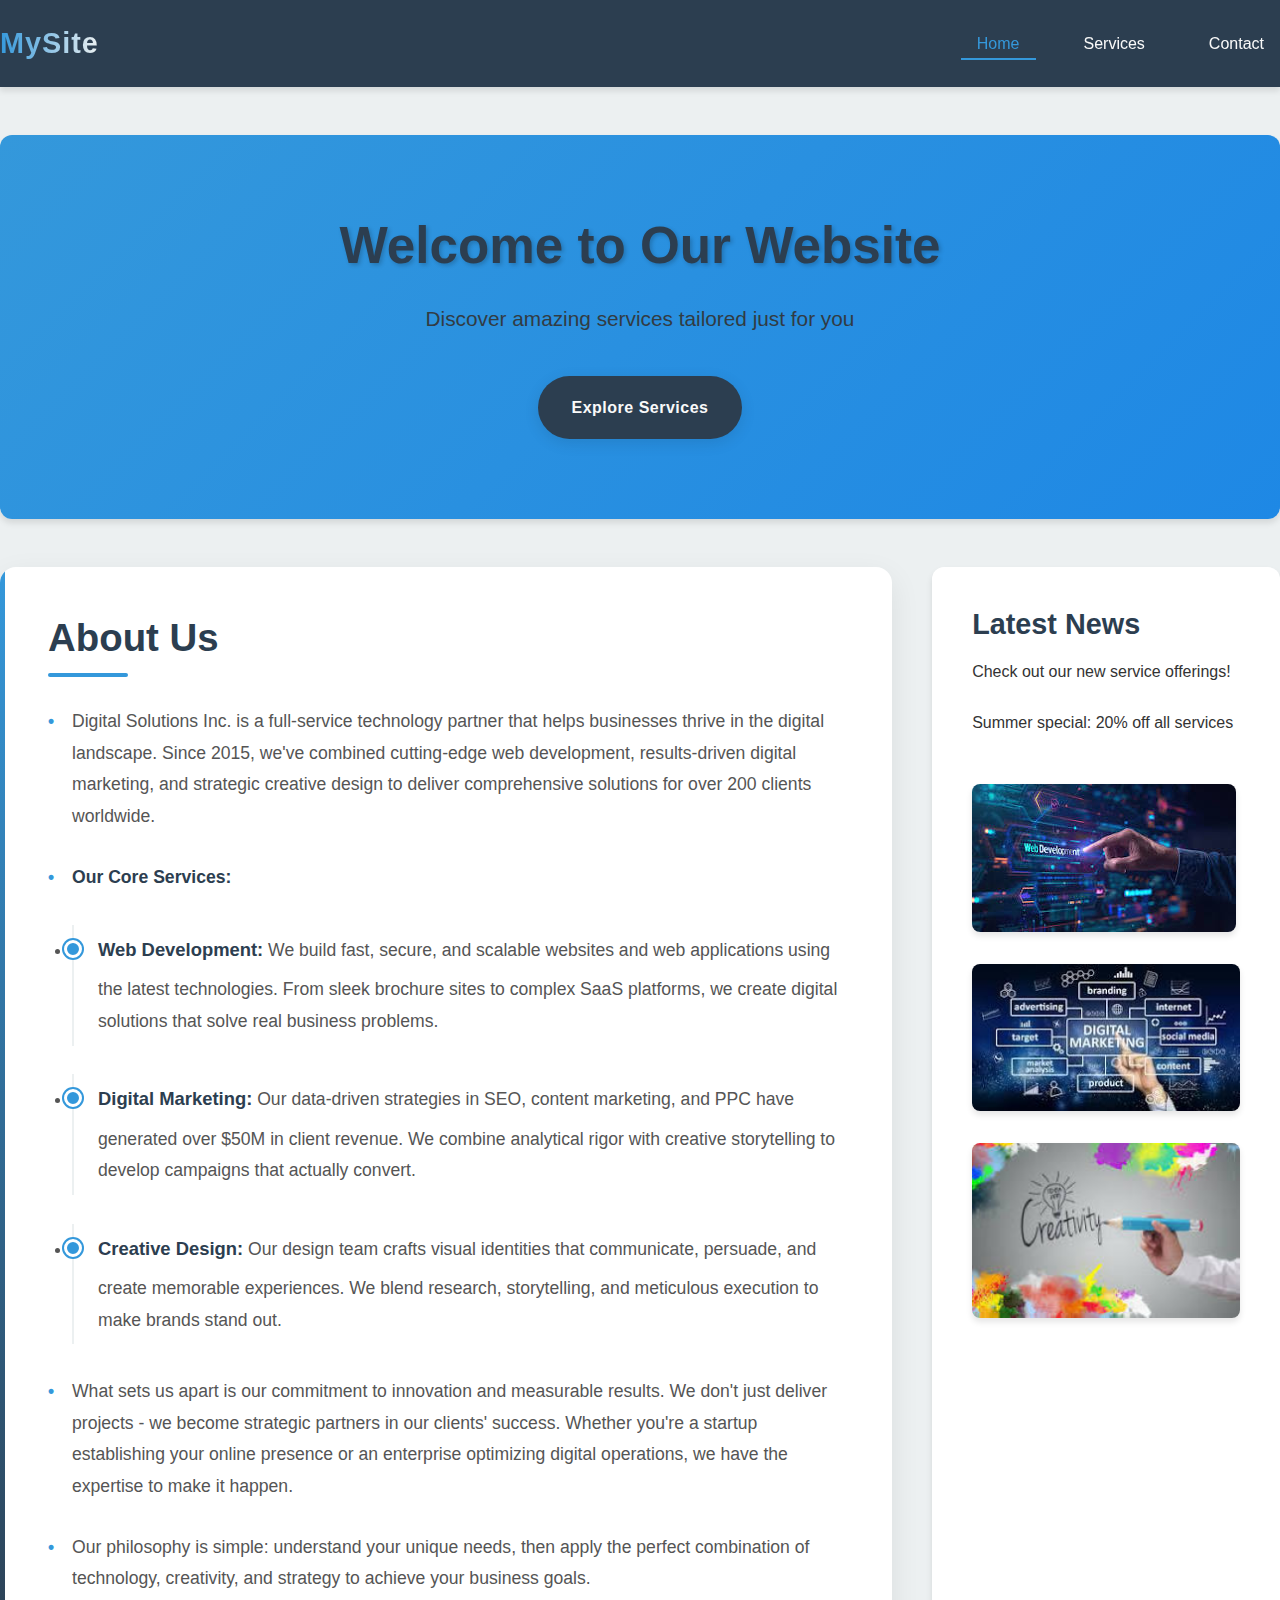
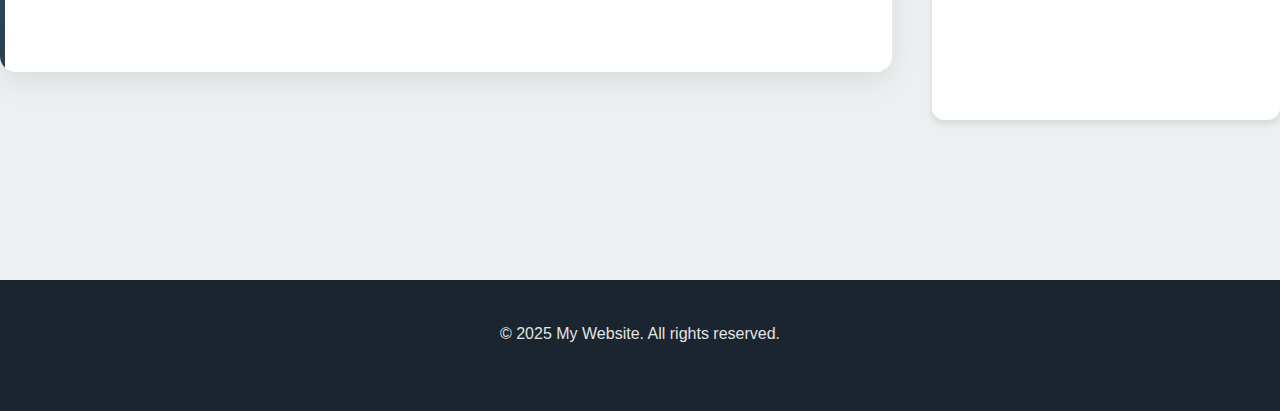
<file: index.html>
<!DOCTYPE html>
<html lang="en">
<head>
    <meta charset="UTF-8">
    <meta name="viewport" content="width=device-width, initial-scale=1.0">
    <meta name="Author" content="Dennis Chipman">
    <title>Home | My Website</title>
    <link rel="stylesheet" href="style.css">
</head>
<body>
    <header>
        <nav>
            <div class="logo">MySite</div>
            <ul class="nav-links">
                <li><a href="index.html" class="active">Home</a></li>
                <li><a href="services.html">Services</a></li>
                <li><a href="contact.html">Contact</a></li>
            </ul>
        </nav>
    </header>

    <main>
        <section class="hero">
            <h1>Welcome to Our Website</h1>
            <p>Discover amazing services tailored just for you</p>
            <a href="services.html" class="btn">Explore Services</a>
        </section>

        <div class="flex-container">
            <section class="intro">
                <h2>About Us</h2>
                <p>Digital Solutions Inc. is a full-service technology partner that helps businesses thrive in the digital landscape. Since 2015, we've combined cutting-edge web development, results-driven digital marketing, and strategic creative design to deliver comprehensive solutions for over 200 clients worldwide.</p>
                
                <p><strong>Our Core Services:</strong></p>
                <ul class="services-list">
                    <li><strong>Web Development:</strong> We build fast, secure, and scalable websites and web applications using the latest technologies. From sleek brochure sites to complex SaaS platforms, we create digital solutions that solve real business problems.</li>
                    <li><strong>Digital Marketing:</strong> Our data-driven strategies in SEO, content marketing, and PPC have generated over $50M in client revenue. We combine analytical rigor with creative storytelling to develop campaigns that actually convert.</li>
                    <li><strong>Creative Design:</strong> Our design team crafts visual identities that communicate, persuade, and create memorable experiences. We blend research, storytelling, and meticulous execution to make brands stand out.</li>
                </ul>
            
                <p>What sets us apart is our commitment to innovation and measurable results. We don't just deliver projects - we become strategic partners in our clients' success. Whether you're a startup establishing your online presence or an enterprise optimizing digital operations, we have the expertise to make it happen.</p>
                
                <p>Our philosophy is simple: understand your unique needs, then apply the perfect combination of technology, creativity, and strategy to achieve your business goals.</p>
            </section>

            <aside class="sidebar">
                <h3>Latest News</h3>
                <p>Check out our new service offerings!</p>
                <p>Summer special: 20% off all services</p>
                <img src="images/webdev.png" alt="Promotional banner" class="responsive-img">
                <img src="images/digmark.png" alt="Promotional banner" class="responsive-img">
                <img src="images/creativedes.png" alt="Promotional banner" class="responsive-img">
            </aside>
        </div>
    </main>

    <footer>
        <p>&copy; 2025 My Website. All rights reserved.</p>
    </footer>
</body>
</html>
</file>
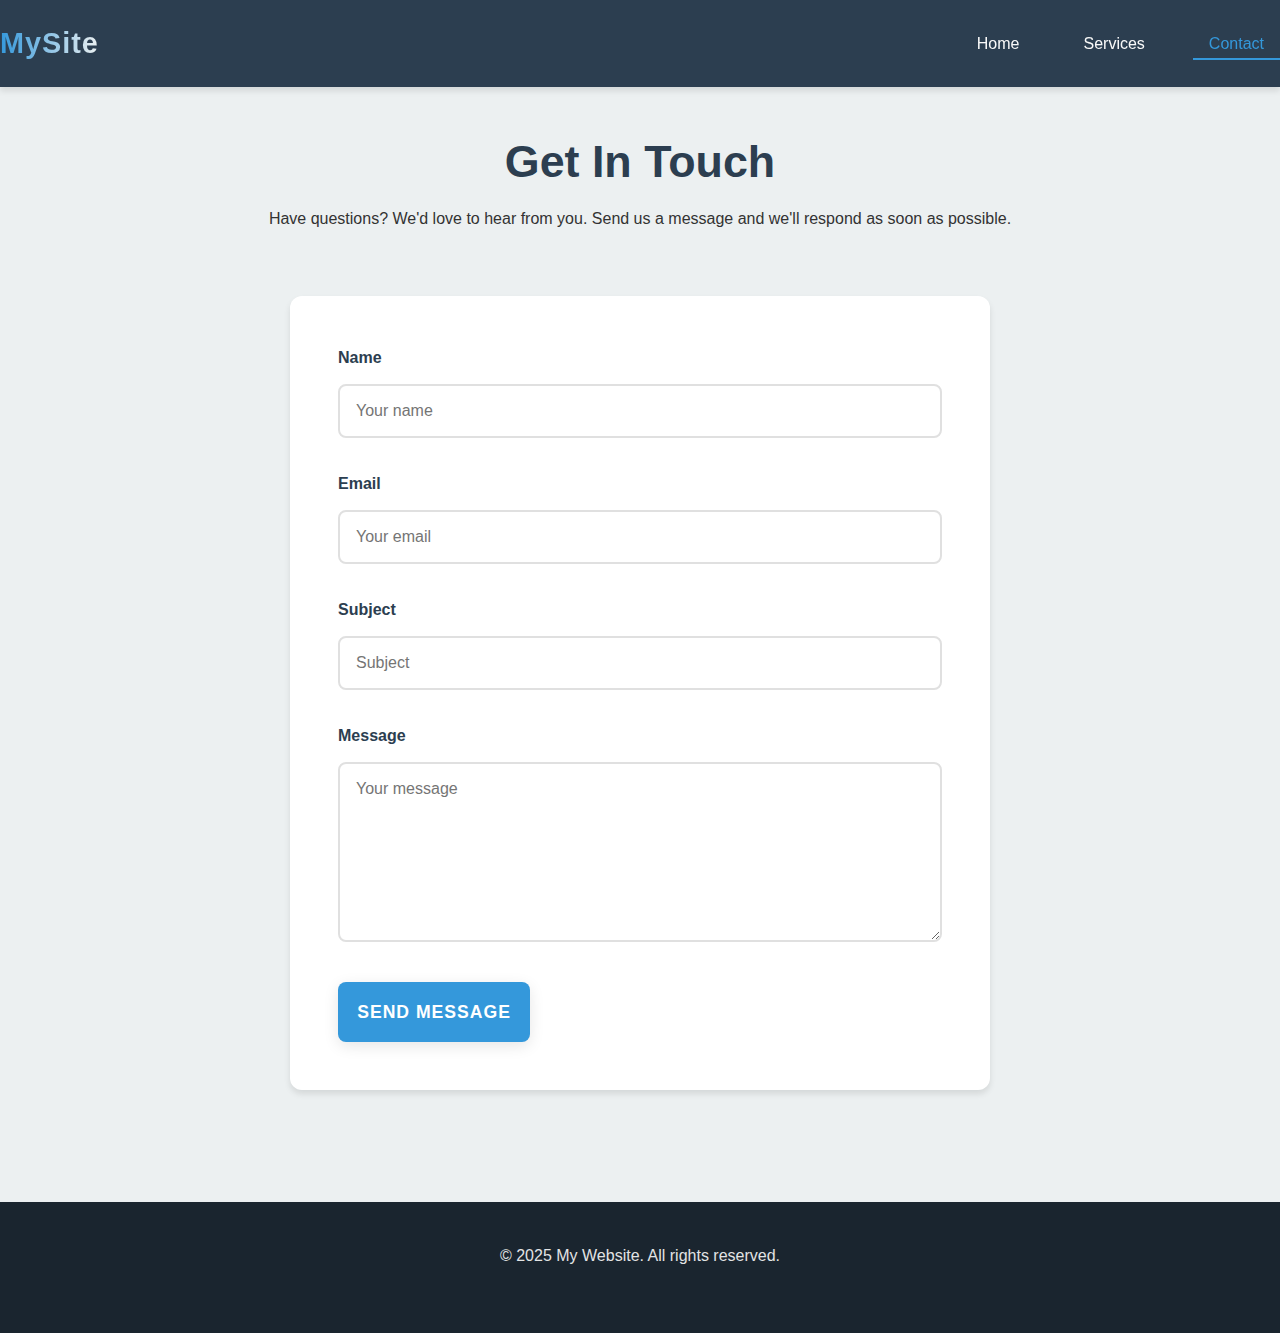
<file: contact.html>
<!DOCTYPE html>
<html lang="en">
<head>
    <meta charset="UTF-8">
    <meta name="viewport" content="width=device-width, initial-scale=1.0">
    <meta name="Author" content="Dennis Chipman">
    <title>Contact | My Website</title>
    <link rel="stylesheet" href="style.css">
</head>
<body>
    <header>
        <nav>
            <div class="logo">MySite</div>
            <ul class="nav-links">
                <li><a href="index.html">Home</a></li>
                <li><a href="services.html">Services</a></li>
                <li><a href="contact.html" class="active">Contact</a></li>
            </ul>
        </nav>
    </header>

    <main>
        <section class="contact-intro">
            <h1>Get In Touch</h1>
            <p>Have questions? We'd love to hear from you. Send us a message and we'll respond as soon as possible.</p>
        </section>

        <form class="contact-form">
            <div class="form-group">
                <label for="name">Name</label>
                <input type="text" id="name" name="name" required placeholder="Your name">
            </div>

            <div class="form-group">
                <label for="email">Email</label>
                <input type="email" id="email" name="email" required placeholder="Your email">
            </div>

            <div class="form-group">
                <label for="subject">Subject</label>
                <input type="text" id="subject" name="subject" required placeholder="Subject">
            </div>

            <div class="form-group">
                <label for="message">Message</label>
                <textarea id="message" name="message" required placeholder="Your message"></textarea>
            </div>

            <button type="submit" class="btn submit-btn">Send Message</button>
        </form>
    </main>

    <footer>
        <p>&copy; 2025 My Website. All rights reserved.</p>
    </footer>
</body>
</html>
</file>
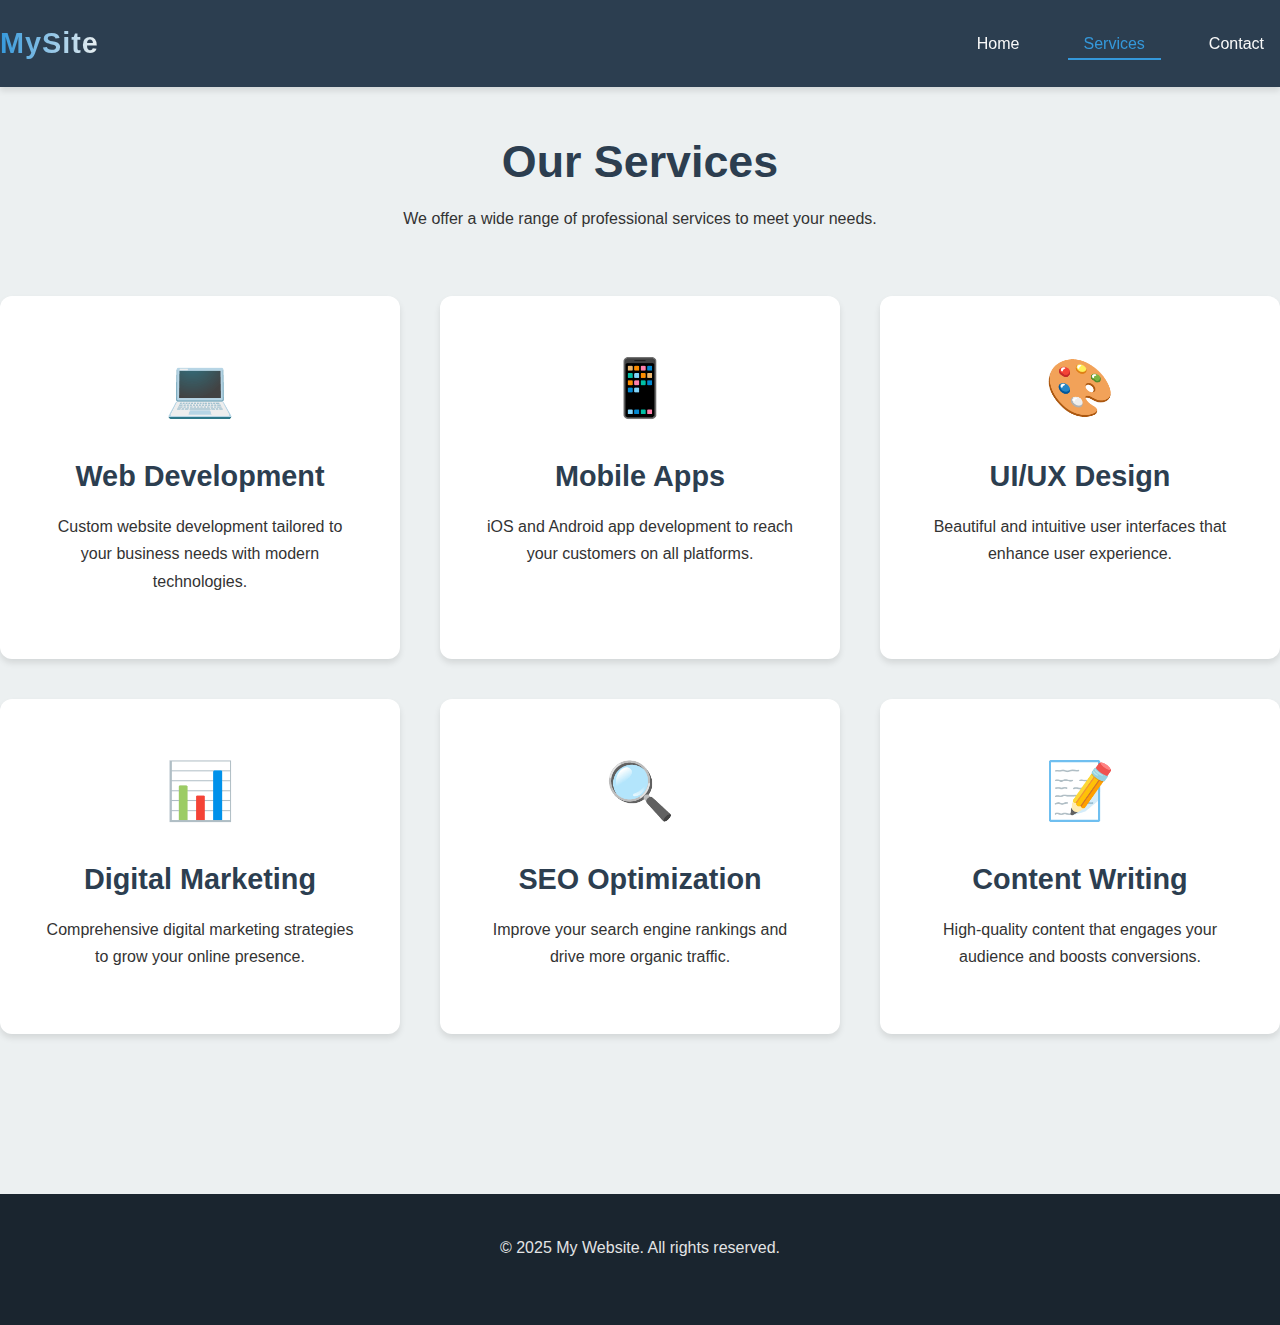
<file: services.html>
<!DOCTYPE html>
<html lang="en">
<head>
    <meta charset="UTF-8">
    <meta name="viewport" content="width=device-width, initial-scale=1.0">
    <meta name="Author" content="Dennis Chipman">
    <title>Services | My Website</title>
    <link rel="stylesheet" href="style.css">
</head>
<body>
    <header>
        <nav>
            <div class="logo">MySite</div>
            <ul class="nav-links">
                <li><a href="index.html">Home</a></li>
                <li><a href="services.html" class="active">Services</a></li>
                <li><a href="contact.html">Contact</a></li>
            </ul>
        </nav>
    </header>

    <main>
        <section class="services-intro">
            <h1>Our Services</h1>
            <p>We offer a wide range of professional services to meet your needs.</p>
        </section>

        <div class="grid-container">
            <div class="service-card">
                <div class="service-icon">💻</div>
                <h3>Web Development</h3>
                <p>Custom website development tailored to your business needs with modern technologies.</p>
            </div>

            <div class="service-card">
                <div class="service-icon">📱</div>
                <h3>Mobile Apps</h3>
                <p>iOS and Android app development to reach your customers on all platforms.</p>
            </div>

            <div class="service-card">
                <div class="service-icon">🎨</div>
                <h3>UI/UX Design</h3>
                <p>Beautiful and intuitive user interfaces that enhance user experience.</p>
            </div>

            <div class="service-card">
                <div class="service-icon">📊</div>
                <h3>Digital Marketing</h3>
                <p>Comprehensive digital marketing strategies to grow your online presence.</p>
            </div>

            <div class="service-card">
                <div class="service-icon">🔍</div>
                <h3>SEO Optimization</h3>
                <p>Improve your search engine rankings and drive more organic traffic.</p>
            </div>

            <div class="service-card">
                <div class="service-icon">📝</div>
                <h3>Content Writing</h3>
                <p>High-quality content that engages your audience and boosts conversions.</p>
            </div>
        </div>
    </main>

    <footer>
        <p>&copy; 2025 My Website. All rights reserved.</p>
    </footer>
</body>
</html>
</file>
<file: style.css>
/* ====================== */
/*      BASE STYLES       */
/* ====================== */
:root {
    --primary-color: #2c3e50;
    --secondary-color: #3498db;
    --accent-color: #e74c3c;
    --light-color: #ecf0f1;
    --dark-color: #1a252f;
    --text-color: #333;
    --text-light: #f9f9f9;
    --shadow: 0 4px 6px rgba(0, 0, 0, 0.1);
    --transition: all 0.3s cubic-bezier(0.25, 0.8, 0.25, 1);
}

* {
    margin: 0;
    padding: 0;
    box-sizing: border-box;
}

body {
    font-family: 'Segoe UI', 'Roboto', 'Helvetica Neue', sans-serif;
    line-height: 1.7;
    color: var(--text-color);
    background-color: var(--light-color);
    overflow-x: hidden;
}

/* ====================== */
/*      TYPOGRAPHY        */
/* ====================== */
h1, h2, h3, h4 {
    font-weight: 700;
    line-height: 1.2;
    margin-bottom: 1rem;
    color: var(--primary-color);
}

h1 { font-size: 2.8rem; }
h2 { font-size: 2.2rem; }
h3 { font-size: 1.8rem; }

p {
    margin-bottom: 1.5rem;
    color: var(--text-color);
    font-weight: 400;
}

/* ====================== */
/*      LAYOUT            */
/* ====================== */
.container {
    max-width: 1200px;
    margin: 0 auto;
    padding: 0 2rem;
}

/* ====================== */
/*      HEADER & NAV      */
/* ====================== */
header {
    background-color: var(--primary-color);
    color: var(--text-light);
    padding: 1.2rem 0;
    position: sticky;
    top: 0;
    z-index: 1000;
    box-shadow: var(--shadow);
}

nav {
    display: flex;
    justify-content: space-between;
    align-items: center;
}

.logo {
    font-size: 1.8rem;
    font-weight: 800;
    font-family: 'Montserrat', 'Arial', sans-serif;
    letter-spacing: 1px;
    background: linear-gradient(to right, var(--secondary-color), var(--light-color));
    -webkit-background-clip: text;
    background-clip: text;
    color: transparent;
    transition: var(--transition);
}

.logo:hover {
    transform: scale(1.05);
}

.nav-links {
    display: flex;
    gap: 2rem;
    list-style: none;
}

.nav-links a {
    color: var(--text-light);
    text-decoration: none;
    font-weight: 500;
    padding: 0.5rem 1rem;
    border-radius: 4px;
    transition: var(--transition);
    position: relative;
}

.nav-links a::after {
    content: '';
    position: absolute;
    width: 0;
    height: 2px;
    bottom: 0;
    left: 0;
    background-color: var(--secondary-color);
    transition: var(--transition);
}

.nav-links a:hover::after,
.nav-links a.active::after {
    width: 100%;
}

.nav-links a:hover,
.nav-links a.active {
    color: var(--secondary-color);
}

/* ====================== */
/*      MAIN CONTENT      */
/* ====================== */
main {
    padding: 3rem 0;
    min-height: 80vh;
}

section {
    margin-bottom: 3rem;
}

/* ====================== */
/*      ABOUT SECTION      */
/* ====================== */
.intro {
    background-color: white;
    padding: 3rem;
    border-radius: 16px;
    box-shadow: 0 10px 30px rgba(0, 0, 0, 0.08);
    position: relative;
    overflow: hidden;
    transition: all 0.4s cubic-bezier(0.175, 0.885, 0.32, 1.1);
}

.intro:hover {
    transform: translateY(-5px);
    box-shadow: 0 15px 40px rgba(0, 0, 0, 0.12);
}

.intro::before {
    content: '';
    position: absolute;
    top: 0;
    left: 0;
    width: 5px;
    height: 100%;
    background: linear-gradient(to bottom, var(--secondary-color), var(--primary-color));
}

.intro h2 {
    font-size: 2.4rem;
    color: var(--primary-color);
    margin-bottom: 1.8rem;
    position: relative;
    padding-bottom: 1rem;
}

.intro h2::after {
    content: '';
    position: absolute;
    bottom: 0;
    left: 0;
    width: 80px;
    height: 4px;
    background: var(--secondary-color);
    border-radius: 2px;
}

.intro p {
    font-size: 1.1rem;
    line-height: 1.8;
    margin-bottom: 1.8rem;
    color: #555;
    position: relative;
    padding-left: 1.5rem;
}

.intro p::before {
    content: '•';
    position: absolute;
    left: 0;
    color: var(--secondary-color);
    font-weight: bold;
}

.intro p strong {
    color: var(--primary-color);
    font-weight: 700;
}

.services-list {
    margin: 2rem 0;
    padding-left: 1.5rem;
}

.services-list li {
    margin-bottom: 1.8rem;
    padding-left: 1.5rem;
    position: relative;
    line-height: 1.8;
    color: #555;
    font-size: 1.1rem;
    border-left: 2px solid var(--light-color);
    transition: all 0.3s ease;
    padding-top: 0.5rem;
    padding-bottom: 0.5rem;
}

.services-list li:hover {
    border-left-color: var(--secondary-color);
    background-color: rgba(52, 152, 219, 0.05);
    padding-left: 2rem;
}

.services-list li::before {
    content: '';
    position: absolute;
    left: -10px;
    top: 15px;
    width: 12px;
    height: 12px;
    border-radius: 50%;
    background-color: var(--secondary-color);
    border: 3px solid white;
    box-shadow: 0 0 0 2px var(--secondary-color);
}

.services-list strong {
    color: var(--primary-color);
    display: inline-block;
    margin-bottom: 0.5rem;
    font-size: 1.15rem;
}

/* ====================== */
/*      FOOTER            */
/* ====================== */
footer {
    background-color: var(--dark-color);
    color: var(--text-light);
    text-align: center;
    padding: 2.5rem 0;
    margin-top: 4rem;
}

footer p {
    color: var(--text-light);
    opacity: 0.9;
}

/* ====================== */
/*      HOME PAGE         */
/* ====================== */
.hero {
    text-align: center;
    padding: 5rem 2rem;
    background: linear-gradient(135deg, var(--secondary-color), #1e88e5);
    color: var(--text-light);
    border-radius: 12px;
    margin-bottom: 3rem;
    animation: fadeIn 1.2s ease-out;
    box-shadow: var(--shadow);
}

.hero h1 {
    font-size: 3.2rem;
    margin-bottom: 1.5rem;
    text-shadow: 2px 2px 4px rgba(0, 0, 0, 0.2);
}

.hero p {
    font-size: 1.3rem;
    max-width: 700px;
    margin: 0 auto 2.5rem;
    opacity: 0.9;
}

.btn {
    display: inline-block;
    background-color: var(--primary-color);
    color: var(--text-light);
    padding: 1rem 2rem;
    border-radius: 50px;
    text-decoration: none;
    font-weight: 600;
    letter-spacing: 0.5px;
    transition: var(--transition);
    box-shadow: 0 4px 15px rgba(0, 0, 0, 0.1);
    border: 2px solid transparent;
}

.btn:hover {
    background-color: var(--dark-color);
    transform: translateY(-3px);
    box-shadow: 0 8px 25px rgba(0, 0, 0, 0.15);
    border-color: var(--secondary-color);
}

.flex-container {
    display: flex;
    gap: 2.5rem;
    margin-bottom: 3rem;
}

.sidebar {
    background-color: white;
    padding: 2.5rem;
    border-radius: 12px;
    box-shadow: var(--shadow);
    transition: var(--transition);
}

.sidebar:hover {
    transform: translateY(-5px);
    box-shadow: 0 10px 30px rgba(0, 0, 0, 0.15);
}

.responsive-img {
    max-width: 100%;
    height: auto;
    border-radius: 8px;
    margin-top: 1.5rem;
    box-shadow: var(--shadow);
    transition: var(--transition);
}

.responsive-img:hover {
    transform: scale(1.02);
}

/* ====================== */
/*      SERVICES PAGE     */
/* ====================== */
.services-intro {
    text-align: center;
    margin-bottom: 4rem;
}

.services-intro h2 {
    position: relative;
    display: inline-block;
    padding-bottom: 1rem;
}

.services-intro h2::after {
    content: '';
    position: absolute;
    width: 80px;
    height: 4px;
    background-color: var(--secondary-color);
    bottom: 0;
    left: 50%;
    transform: translateX(-50%);
    border-radius: 2px;
}

.grid-container {
    display: grid;
    grid-template-columns: repeat(auto-fit, minmax(320px, 1fr));
    gap: 2.5rem;
    margin-bottom: 3rem;
}

.service-card {
    background-color: white;
    padding: 2.5rem;
    border-radius: 12px;
    box-shadow: var(--shadow);
    transition: var(--transition);
    text-align: center;
    border-top: 4px solid transparent;
}

.service-card:hover {
    transform: translateY(-10px);
    box-shadow: 0 15px 30px rgba(0, 0, 0, 0.15);
    border-top-color: var(--secondary-color);
}

.service-icon {
    font-size: 3.5rem;
    margin-bottom: 1.5rem;
    color: var(--secondary-color);
}

.service-card h3 {
    margin-bottom: 1.2rem;
}

/* ====================== */
/*      CONTACT PAGE      */
/* ====================== */
.contact-intro {
    text-align: center;
    margin-bottom: 4rem;
}

.contact-form {
    max-width: 700px;
    margin: 0 auto;
    background-color: white;
    padding: 3rem;
    border-radius: 12px;
    box-shadow: var(--shadow);
}

.form-group {
    margin-bottom: 2rem;
}

.form-group label {
    display: block;
    margin-bottom: 0.8rem;
    font-weight: 600;
    color: var(--primary-color);
}

.form-group input,
.form-group textarea {
    width: 100%;
    padding: 1rem;
    border: 2px solid #e0e0e0;
    border-radius: 8px;
    font-family: inherit;
    font-size: 1rem;
    transition: var(--transition);
}

.form-group input:focus,
.form-group textarea:focus {
    border-color: var(--secondary-color);
    outline: none;
    box-shadow: 0 0 0 4px rgba(52, 152, 219, 0.2);
}

textarea {
    min-height: 180px;
    resize: vertical;
}

.submit-btn {
    background-color: var(--secondary-color);
    color: white;
    border: none;
    padding: 1.2rem;
    font-size: 1.1rem;
    font-weight: 600;
    border-radius: 8px;
    cursor: pointer;
    transition: var(--transition);
    text-transform: uppercase;
    letter-spacing: 1px;
}

.submit-btn:hover {
    background-color: var(--primary-color);
    transform: translateY(-3px);
    box-shadow: 0 8px 20px rgba(52, 152, 219, 0.3);
}

/* ====================== */
/*      ANIMATIONS        */
/* ====================== */
@keyframes fadeIn {
    from {
        opacity: 0;
        transform: translateY(30px);
    }
    to {
        opacity: 1;
        transform: translateY(0);
    }
}

@keyframes float {
    0%, 100% {
        transform: translateY(0);
    }
    50% {
        transform: translateY(-10px);
    }
}

/* ====================== */
/*      MEDIA QUERIES     */
/* ====================== */
@media (max-width: 1024px) {
    .flex-container {
        flex-direction: column;
    }
    
    .intro, .sidebar {
        width: 100%;
    }
    
    .hero h1 {
        font-size: 2.8rem;
    }
}

@media (max-width: 768px) {
    nav {
        flex-direction: column;
        gap: 1.5rem;
    }
    
    .nav-links {
        flex-direction: column;
        gap: 1rem;
        align-items: center;
    }
    
    .hero {
        padding: 3rem 1.5rem;
    }
    
    .hero h1 {
        font-size: 2.4rem;
    }
    
    .contact-form {
        padding: 2rem;
    }
    
    .intro, .sidebar {
        padding: 2rem;
    }
}

@media (max-width: 480px) {
    .container {
        padding: 0 1.5rem;
    }
    
    .hero h1 {
        font-size: 2rem;
    }
    
    .hero p {
        font-size: 1.1rem;
    }
    
    .btn {
        padding: 0.8rem 1.5rem;
    }
    
    .intro, .sidebar, .service-card {
        padding: 1.8rem;
    }
    
    .intro h2 {
        font-size: 2rem;
    }
    
    .services-list li {
        padding-left: 1.2rem;
        margin-bottom: 1.5rem;
    }
    
    .services-list li::before {
        top: 12px;
    }
}
</file>
